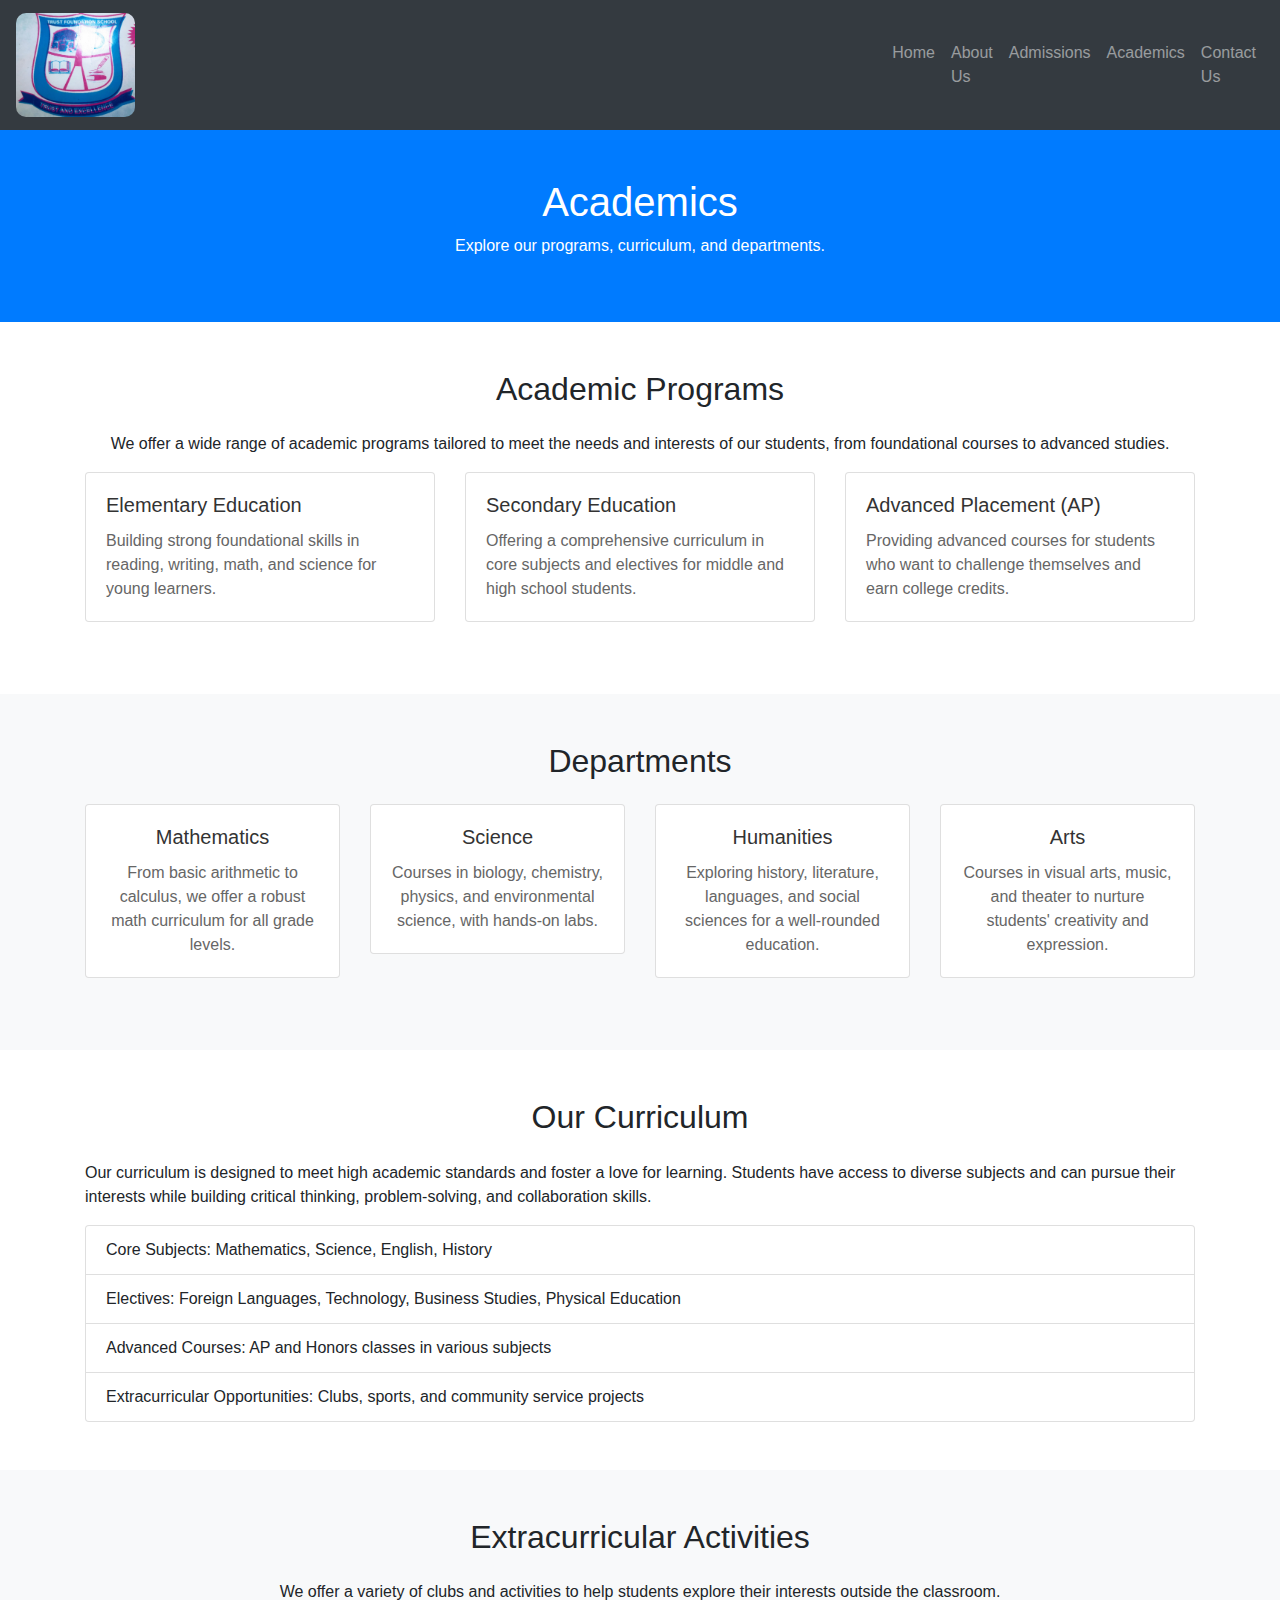
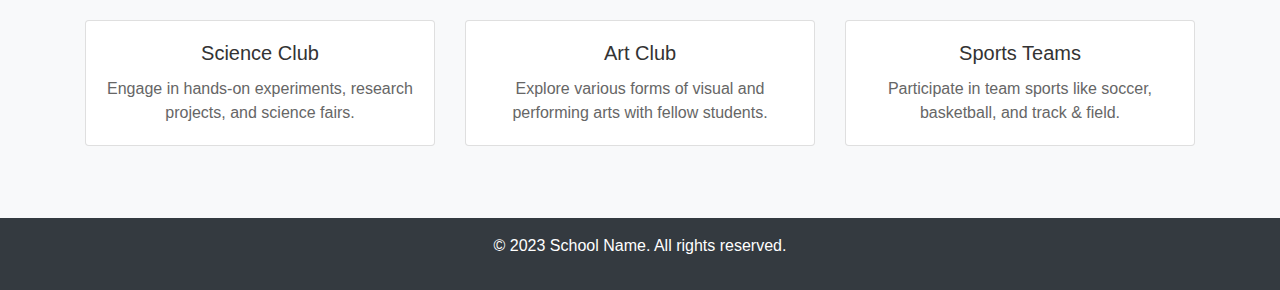
<file: academic.html>
<!DOCTYPE html>
<html lang="en">
<head>
    <meta charset="UTF-8">
    <meta name="viewport" content="width=device-width, initial-scale=1.0">
    <title>Academics </title>
    <!-- Bootstrap CSS -->
    <link href="https://maxcdn.bootstrapcdn.com/bootstrap/4.5.2/css/bootstrap.min.css" rel="stylesheet">
    <!-- Custom CSS -->
    <link rel="stylesheet" href="acade.css">
</head>
<body>

    <!-- Navbar (Same as other pages for consistency) -->
    <nav class="navbar navbar-expand-lg navbar-dark bg-dark">
        <a class="navbar-brand" href="index.html"><img src="LOGO.jpg" alt="" class="img-fluid" style="width: 14%; height:7%; border-radius:10px;">
        </a>
        <button class="navbar-toggler" type="button" data-toggle="collapse" data-target="#navbarNav">
            <span class="navbar-toggler-icon"></span>
        </button>
        <div class="collapse navbar-collapse" id="navbarNav">
            <ul class="navbar-nav ml-auto">
                <li class="nav-item"><a class="nav-link" href="index.html">Home</a></li>
                <li class="nav-item"><a class="nav-link" href="about.html">About Us</a></li>
                <li class="nav-item"><a class="nav-link" href="admission.html">Admissions</a></li>
                <li class="nav-item"><a class="nav-link" href="academic.html">Academics</a></li>
                <li class="nav-item"><a class="nav-link" href="contact.html">Contact Us</a></li>
            </ul>
        </div>
    </nav>

    <!-- Academics Page Header -->
    <header class="bg-primary text-white text-center py-5">
        <h1>Academics</h1>
        <p>Explore our programs, curriculum, and departments.</p>
    </header>

    <!-- Academic Programs Section -->
    <section class="container py-5">
        <h2 class="text-center mb-4">Academic Programs</h2>
        <p class="text-center">We offer a wide range of academic programs tailored to meet the needs and interests of our students, from foundational courses to advanced studies.</p>
        <div class="row">
            <div class="col-md-4">
                <div class="card mb-4">
                    <div class="card-body">
                        <h5 class="card-title">Elementary Education</h5>
                        <p class="card-text">Building strong foundational skills in reading, writing, math, and science for young learners.</p>
                    </div>
                </div>
            </div>
            <div class="col-md-4">
                <div class="card mb-4">
                    <div class="card-body">
                        <h5 class="card-title">Secondary Education</h5>
                        <p class="card-text">Offering a comprehensive curriculum in core subjects and electives for middle and high school students.</p>
                    </div>
                </div>
            </div>
            <div class="col-md-4">
                <div class="card mb-4">
                    <div class="card-body">
                        <h5 class="card-title">Advanced Placement (AP)</h5>
                        <p class="card-text">Providing advanced courses for students who want to challenge themselves and earn college credits.</p>
                    </div>
                </div>
            </div>
        </div>
    </section>

    <!-- Departments Section -->
    <section class="bg-light py-5">
        <div class="container">
            <h2 class="text-center mb-4">Departments</h2>
            <div class="row">
                <div class="col-md-3">
                    <div class="card text-center mb-4">
                        <div class="card-body">
                            <h5 class="card-title">Mathematics</h5>
                            <p class="card-text">From basic arithmetic to calculus, we offer a robust math curriculum for all grade levels.</p>
                        </div>
                    </div>
                </div>
                <div class="col-md-3">
                    <div class="card text-center mb-4">
                        <div class="card-body">
                            <h5 class="card-title">Science</h5>
                            <p class="card-text">Courses in biology, chemistry, physics, and environmental science, with hands-on labs.</p>
                        </div>
                    </div>
                </div>
                <div class="col-md-3">
                    <div class="card text-center mb-4">
                        <div class="card-body">
                            <h5 class="card-title">Humanities</h5>
                            <p class="card-text">Exploring history, literature, languages, and social sciences for a well-rounded education.</p>
                        </div>
                    </div>
                </div>
                <div class="col-md-3">
                    <div class="card text-center mb-4">
                        <div class="card-body">
                            <h5 class="card-title">Arts</h5>
                            <p class="card-text">Courses in visual arts, music, and theater to nurture students' creativity and expression.</p>
                        </div>
                    </div>
                </div>
            </div>
        </div>
    </section>

    <!-- Curriculum Section -->
    <section class="container py-5">
        <h2 class="text-center mb-4">Our Curriculum</h2>
        <p>Our curriculum is designed to meet high academic standards and foster a love for learning. Students have access to diverse subjects and can pursue their interests while building critical thinking, problem-solving, and collaboration skills.</p>
        <ul class="list-group">
            <li class="list-group-item">Core Subjects: Mathematics, Science, English, History</li>
            <li class="list-group-item">Electives: Foreign Languages, Technology, Business Studies, Physical Education</li>
            <li class="list-group-item">Advanced Courses: AP and Honors classes in various subjects</li>
            <li class="list-group-item">Extracurricular Opportunities: Clubs, sports, and community service projects</li>
        </ul>
    </section>

    <!-- Extracurricular Activities Section -->
    <section class="bg-light py-5">
        <div class="container">
            <h2 class="text-center mb-4">Extracurricular Activities</h2>
            <p class="text-center">We offer a variety of clubs and activities to help students explore their interests outside the classroom.</p>
            <div class="row">
                <div class="col-md-4">
                    <div class="card text-center mb-4">
                        <div class="card-body">
                            <h5 class="card-title">Science Club</h5>
                            <p class="card-text">Engage in hands-on experiments, research projects, and science fairs.</p>
                        </div>
                    </div>
                </div>
                <div class="col-md-4">
                    <div class="card text-center mb-4">
                        <div class="card-body">
                            <h5 class="card-title">Art Club</h5>
                            <p class="card-text">Explore various forms of visual and performing arts with fellow students.</p>
                        </div>
                    </div>
                </div>
                <div class="col-md-4">
                    <div class="card text-center mb-4">
                        <div class="card-body">
                            <h5 class="card-title">Sports Teams</h5>
                            <p class="card-text">Participate in team sports like soccer, basketball, and track & field.</p>
                        </div>
                    </div>
                </div>
            </div>
        </div>
    </section>

    <!-- Footer -->
    <footer class="bg-dark text-white text-center py-3">
        <p>&copy; 2023 School Name. All rights reserved.</p>
    </footer>

    <!-- Bootstrap JS and Dependencies -->
    <script src="https://code.jquery.com/jquery-3.5.1.slim.min.js"></script>
    <script src="https://cdn.jsdelivr.net/npm/@popperjs/core@2.5.4/dist/umd/popper.min.js"></script>
    <script src="https://stackpath.bootstrapcdn.com/bootstrap/4.5.2/js/bootstrap.min.js"></script>
</body>
</html>
</file>
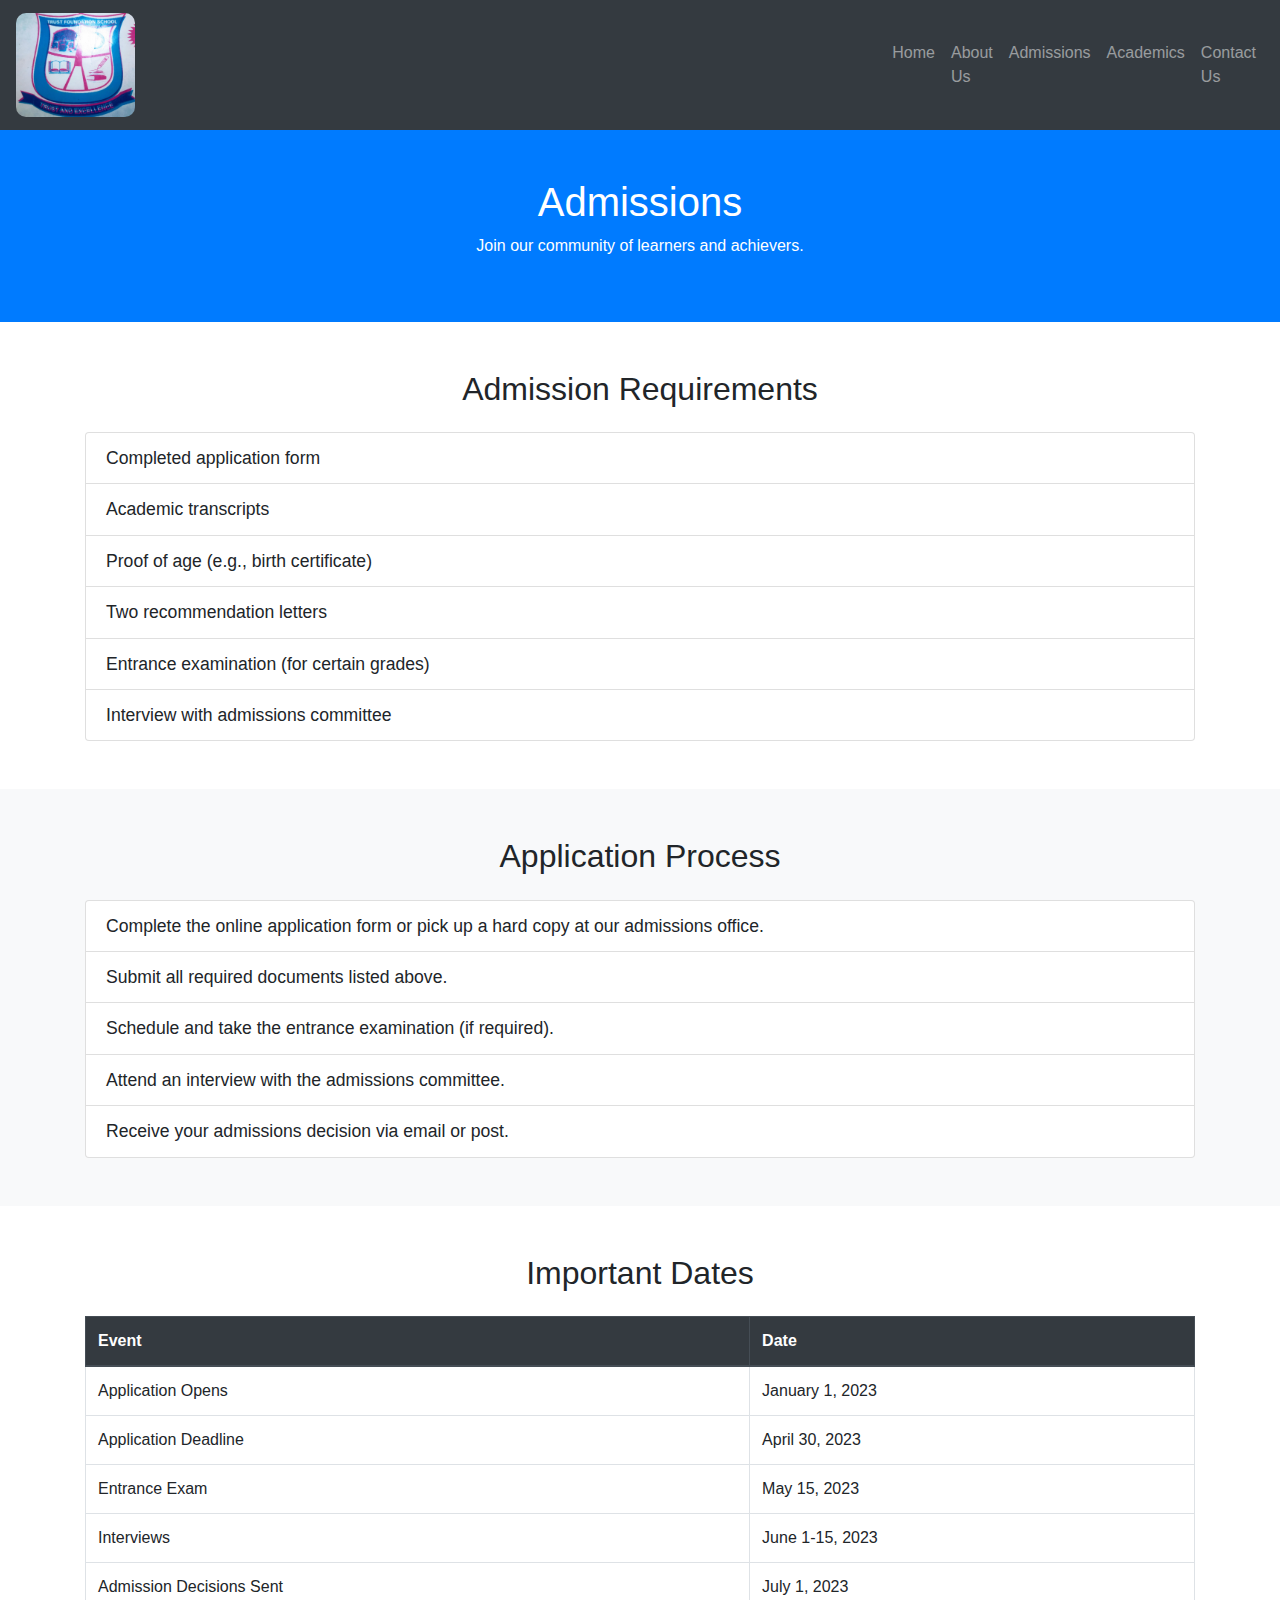
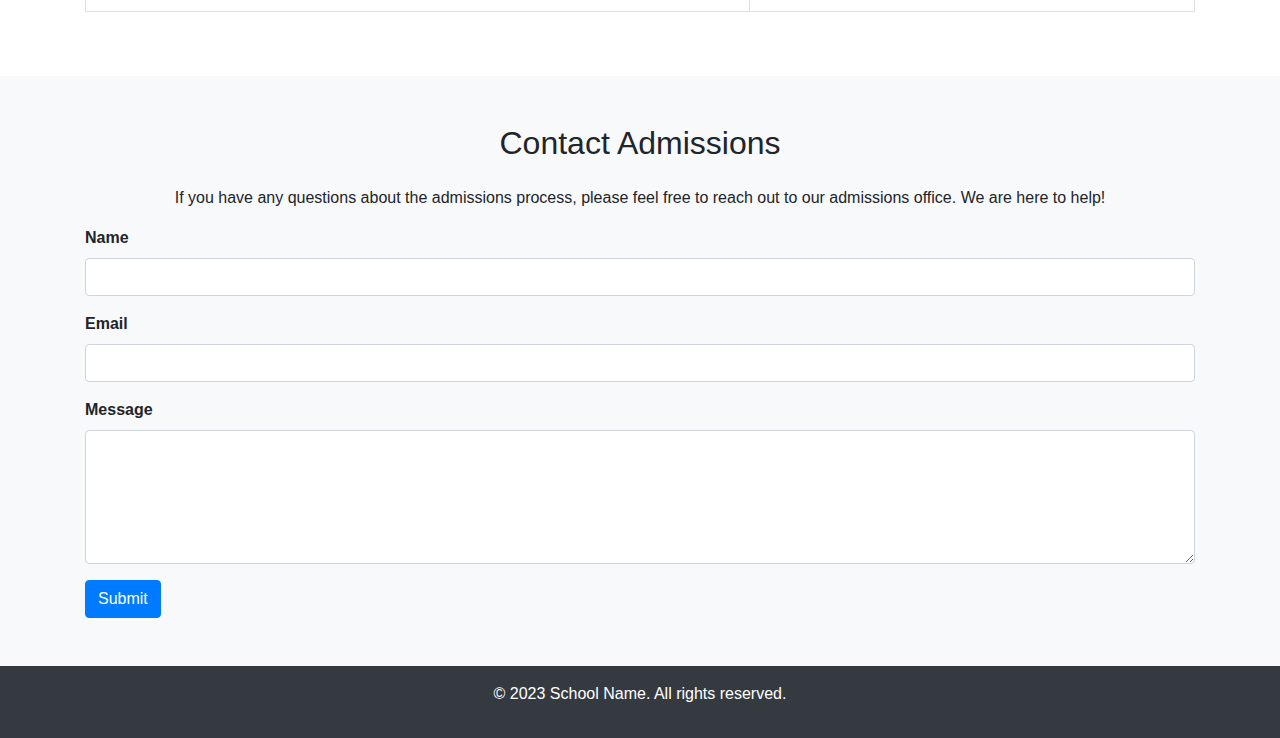
<file: admission.html>
<!DOCTYPE html>
<html lang="en">
<head>
    <meta charset="UTF-8">
    <meta name="viewport" content="width=device-width, initial-scale=1.0">
    <title>Admissions</title>
    <!-- Bootstrap CSS -->
    <link href="https://maxcdn.bootstrapcdn.com/bootstrap/4.5.2/css/bootstrap.min.css" rel="stylesheet">
    <!-- Custom CSS -->
    <link rel="stylesheet" href="styl.css">
</head>
<body>

    <!-- Navbar (Same as index.html for consistency) -->
    <nav class="navbar navbar-expand-lg navbar-dark bg-dark">
        <a class="navbar-brand" href="index.html"><img src="LOGO.jpg" alt="" class="img-fluid" style="width: 14%; height:7%; border-radius:10px;">
        </a>
        <button class="navbar-toggler" type="button" data-toggle="collapse" data-target="#navbarNav">
            <span class="navbar-toggler-icon"></span>
        </button>
        <div class="collapse navbar-collapse" id="navbarNav">
            <ul class="navbar-nav ml-auto">
                <li class="nav-item"><a class="nav-link" href="index.html">Home</a></li>
                <li class="nav-item"><a class="nav-link" href="about.html">About Us</a></li>
                <li class="nav-item"><a class="nav-link" href="admission.html">Admissions</a></li>
                <li class="nav-item"><a class="nav-link" href="academic.html">Academics</a></li>
                <li class="nav-item"><a class="nav-link" href="contact.html">Contact Us</a></li>
            </ul>
        </div>
    </nav>

    <!-- Admissions Page Header -->
    <header class="bg-primary text-white text-center py-5">
        <h1>Admissions</h1>
        <p>Join our community of learners and achievers.</p>
    </header>

    <!-- Admission Requirements Section -->
    <section class="container py-5">
        <h2 class="text-center mb-4">Admission Requirements</h2>
        <ul class="list-group">
            <li class="list-group-item">Completed application form</li>
            <li class="list-group-item">Academic transcripts</li>
            <li class="list-group-item">Proof of age (e.g., birth certificate)</li>
            <li class="list-group-item">Two recommendation letters</li>
            <li class="list-group-item">Entrance examination (for certain grades)</li>
            <li class="list-group-item">Interview with admissions committee</li>
        </ul>
    </section>

    <!-- Application Process Section -->
    <section class="bg-light py-5">
        <div class="container">
            <h2 class="text-center mb-4">Application Process</h2>
            <ol class="list-group list-group-numbered">
                <li class="list-group-item">Complete the online application form or pick up a hard copy at our admissions office.</li>
                <li class="list-group-item">Submit all required documents listed above.</li>
                <li class="list-group-item">Schedule and take the entrance examination (if required).</li>
                <li class="list-group-item">Attend an interview with the admissions committee.</li>
                <li class="list-group-item">Receive your admissions decision via email or post.</li>
            </ol>
        </div>
    </section>

    <!-- Important Dates Section -->
    <section class="container py-5">
        <h2 class="text-center mb-4">Important Dates</h2>
        <div class="table-responsive">
            <table class="table table-bordered">
                <thead class="thead-dark">
                    <tr>
                        <th>Event</th>
                        <th>Date</th>
                    </tr>
                </thead>
                <tbody>
                    <tr>
                        <td>Application Opens</td>
                        <td>January 1, 2023</td>
                    </tr>
                    <tr>
                        <td>Application Deadline</td>
                        <td>April 30, 2023</td>
                    </tr>
                    <tr>
                        <td>Entrance Exam</td>
                        <td>May 15, 2023</td>
                    </tr>
                    <tr>
                        <td>Interviews</td>
                        <td>June 1-15, 2023</td>
                    </tr>
                    <tr>
                        <td>Admission Decisions Sent</td>
                        <td>July 1, 2023</td>
                    </tr>
                </tbody>
            </table>
        </div>
    </section>

    <!-- Contact Admissions Section -->
    <section class="bg-light py-5">
        <div class="container">
            <h2 class="text-center mb-4">Contact Admissions</h2>
            <p class="text-center">If you have any questions about the admissions process, please feel free to reach out to our admissions office. We are here to help!</p>
            <form>
                <div class="form-group">
                    <label for="name">Name</label>
                    <input type="text" class="form-control" id="name" required>
                </div>
                <div class="form-group">
                    <label for="email">Email</label>
                    <input type="email" class="form-control" id="email" required>
                </div>
                <div class="form-group">
                    <label for="message">Message</label>
                    <textarea class="form-control" id="message" rows="5" required></textarea>
                </div>
                <button type="submit" class="btn btn-primary">Submit</button>
            </form>
        </div>
    </section>

    <!-- Footer -->
    <footer class="bg-dark text-white text-center py-3">
        <p>&copy; 2023 School Name. All rights reserved.</p>
    </footer>

    <!-- Bootstrap JS and Dependencies -->
    <script src="https://code.jquery.com/jquery-3.5.1.slim.min.js"></script>
    <script src="https://cdn.jsdelivr.net/npm/@popperjs/core@2.5.4/dist/umd/popper.min.js"></script>
    <script src="https://stackpath.bootstrapcdn.com/bootstrap/4.5.2/js/bootstrap.min.js"></script>
</body>
</html>
</file>
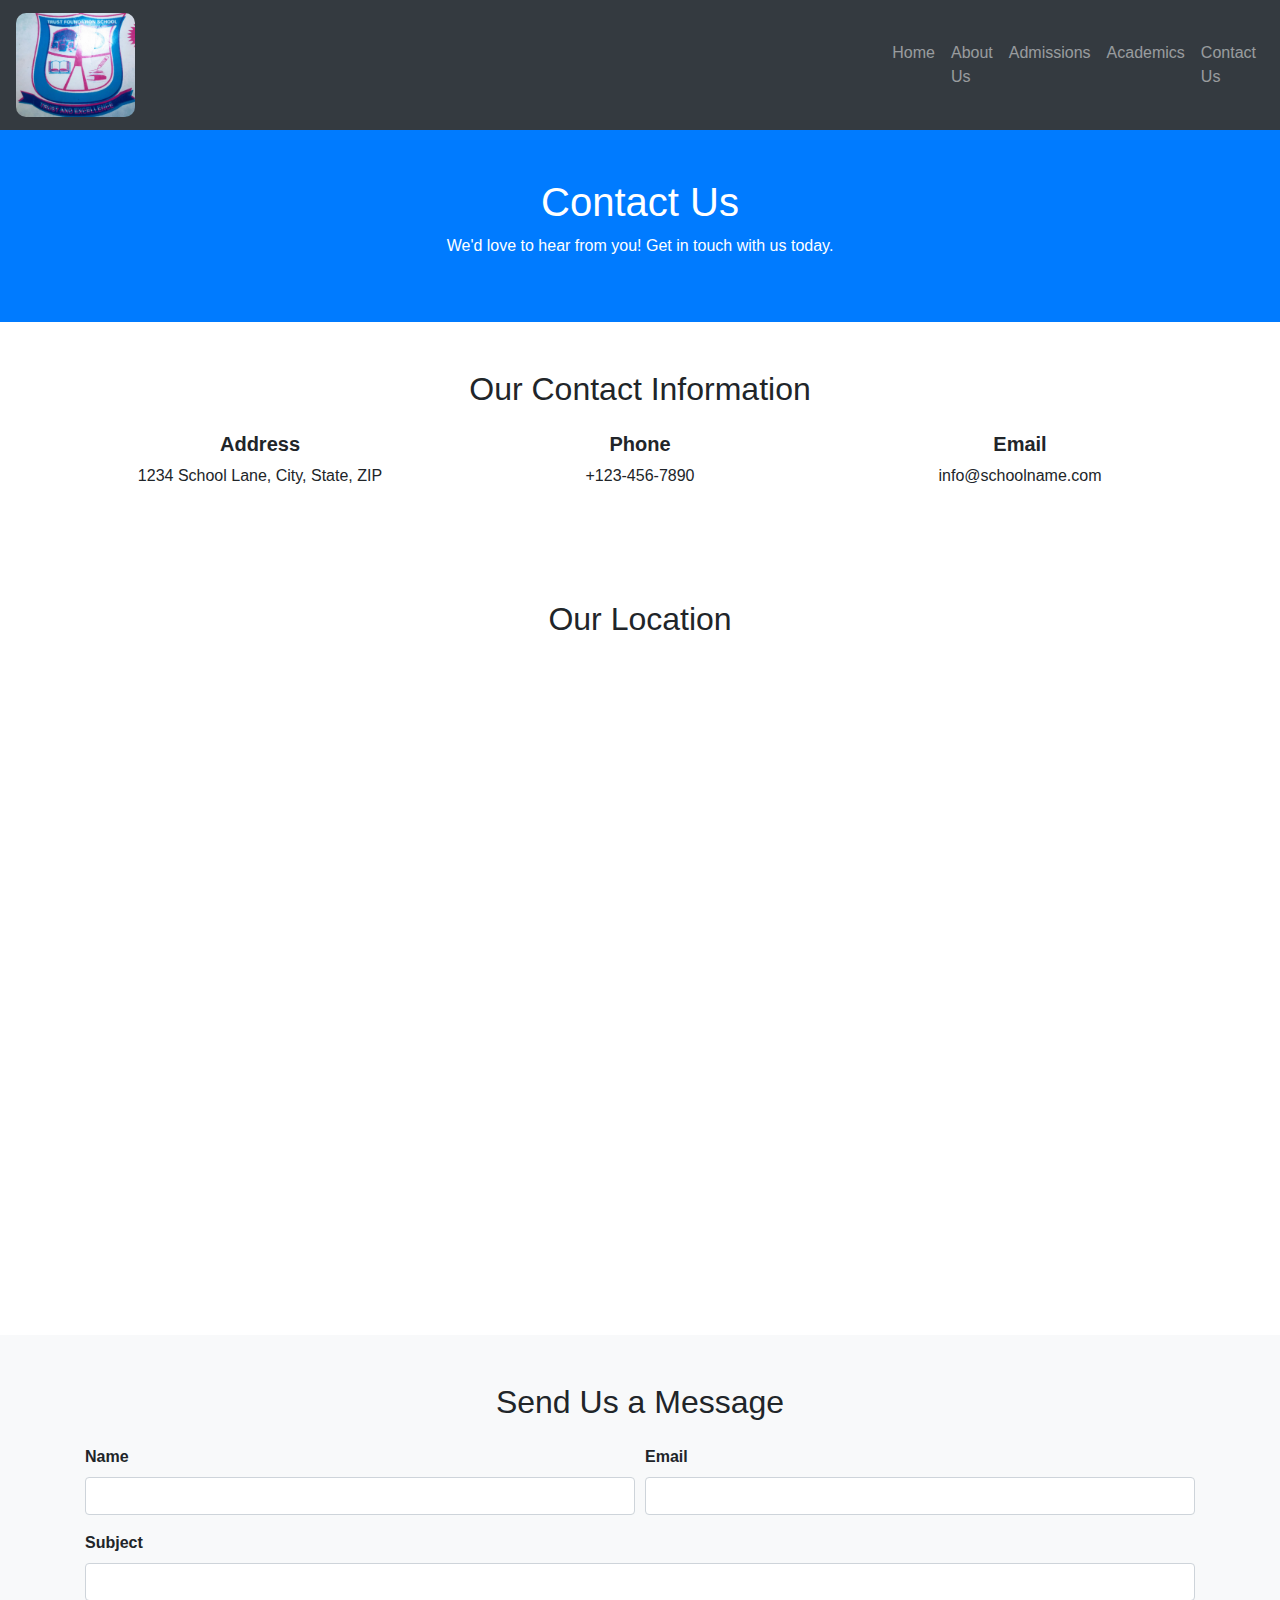
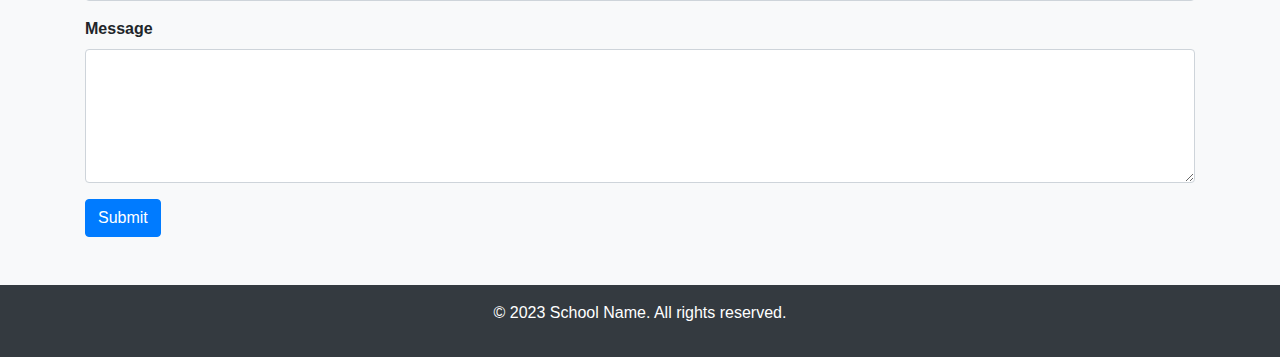
<file: contact.html>
<!DOCTYPE html>
<html lang="en">
<head>
    <meta charset="UTF-8">
    <meta name="viewport" content="width=device-width, initial-scale=1.0">
    <title>Contact Us</title>
    <!-- Bootstrap CSS -->
    <link href="https://maxcdn.bootstrapcdn.com/bootstrap/4.5.2/css/bootstrap.min.css" rel="stylesheet">
    <!-- Custom CSS -->
    <link rel="stylesheet" href="contact.css">
</head>
<body>

    <!-- Navbar (Same as other pages for consistency) -->
    <nav class="navbar navbar-expand-lg navbar-dark bg-dark">
        <a class="navbar-brand" href="index.html"><img src="LOGO.jpg" alt="" class="img-fluid" style="width: 14%; height:7%; border-radius:10px;">
        </a>
        <button class="navbar-toggler" type="button" data-toggle="collapse" data-target="#navbarNav">
            <span class="navbar-toggler-icon"></span>
        </button>
        <div class="collapse navbar-collapse" id="navbarNav">
            <ul class="navbar-nav ml-auto">
                <li class="nav-item"><a class="nav-link" href="index.html">Home</a></li>
                <li class="nav-item"><a class="nav-link" href="about.html">About Us</a></li>
                <li class="nav-item"><a class="nav-link" href="admission.html">Admissions</a></li>
                <li class="nav-item"><a class="nav-link" href="academic.html">Academics</a></li>
                <li class="nav-item"><a class="nav-link" href="contact.html">Contact Us</a></li>
            </ul>
        </div>
    </nav>

    <!-- Contact Page Header -->
    <header class="bg-primary text-white text-center py-5">
        <h1>Contact Us</h1>
        <p>We'd love to hear from you! Get in touch with us today.</p>
    </header>

    <!-- Contact Information Section -->
    <section class="container py-5">
        <h2 class="text-center mb-4">Our Contact Information</h2>
        <div class="row">
            <div class="col-md-4 text-center">
                <h5>Address</h5>
                <p>1234 School Lane, City, State, ZIP</p>
            </div>
            <div class="col-md-4 text-center">
                <h5>Phone</h5>
                <p>+123-456-7890</p>
            </div>
            <div class="col-md-4 text-center">
                <h5>Email</h5>
                <p>info@schoolname.com</p>
            </div>
        </div>
    </section>

    <!-- Google Maps Embed Section -->
    <section class="container py-5">
        <h2 class="text-center mb-4">Our Location</h2>
        <div class="embed-responsive embed-responsive-16by9">
            <iframe class="embed-responsive-item" src="https://www.google.com/maps/embed?pb=!1m18!1m12!1m3!1d243647.45628124385!2d-74.0209148764511!3d40.69767006473709!2m3!1f0!2f0!3f0!3m2!1i1024!2i768!4f13.1!3m3!1m2!1s0x0%3A0x0!2zMzDCsDQyJzMyLjQiTiA3NMKwMDUnMzAuNCJX!5e0!3m2!1sen!2sus!4v1616285416507!5m2!1sen!2sus" allowfullscreen="" loading="lazy"></iframe>
        </div>
    </section>

    <!-- Contact Form Section -->
    <section class="bg-light py-5">
        <div class="container">
            <h2 class="text-center mb-4">Send Us a Message</h2>
            <form>
                <div class="form-row">
                    <div class="form-group col-md-6">
                        <label for="name">Name</label>
                        <input type="text" class="form-control" id="name" required>
                    </div>
                    <div class="form-group col-md-6">
                        <label for="email">Email</label>
                        <input type="email" class="form-control" id="email" required>
                    </div>
                </div>
                <div class="form-group">
                    <label for="subject">Subject</label>
                    <input type="text" class="form-control" id="subject" required>
                </div>
                <div class="form-group">
                    <label for="message">Message</label>
                    <textarea class="form-control" id="message" rows="5" required></textarea>
                </div>
                <button type="submit" class="btn btn-primary">Submit</button>
            </form>
        </div>
    </section>

    <!-- Footer -->
    <footer class="bg-dark text-white text-center py-3">
        <p>&copy; 2023 School Name. All rights reserved.</p>
    </footer>

    <!-- Bootstrap JS and Dependencies -->
    <script src="https://code.jquery.com/jquery-3.5.1.slim.min.js"></script>
    <script src="https://cdn.jsdelivr.net/npm/@popperjs/core@2.5.4/dist/umd/popper.min.js"></script>
    <script src="https://stackpath.bootstrapcdn.com/bootstrap/4.5.2/js/bootstrap.min.js"></script>
</body>
</html>
</file>
<file: acade.css>
/* Custom styles for the Academics Page */
header {
    background-color: #004080;
}

.card-title {
    font-size: 1.25rem;
    color: #333;
}

.card-text {
    color: #666;
}
</file>
<file: styl.css>
/* Custom styles for the Admissions Page */
header {
    background-color: #004080;
}

ul.list-group, ol.list-group-numbered {
    font-size: 1.1rem;
}

table {
    font-size: 1rem;
}

form .form-group label {
    font-weight: bold;
}
</file>
<file: contact.css>
/* Custom styles for the Contact Page */
header {
    background-color: #004080;
}

h5 {
    font-weight: bold;
}

form .form-group label {
    font-weight: bold;
}

.form-control:focus {
    border-color: #007bff;
    box-shadow: 0 0 5px rgba(0, 123, 255, 0.5);
}
</file>
